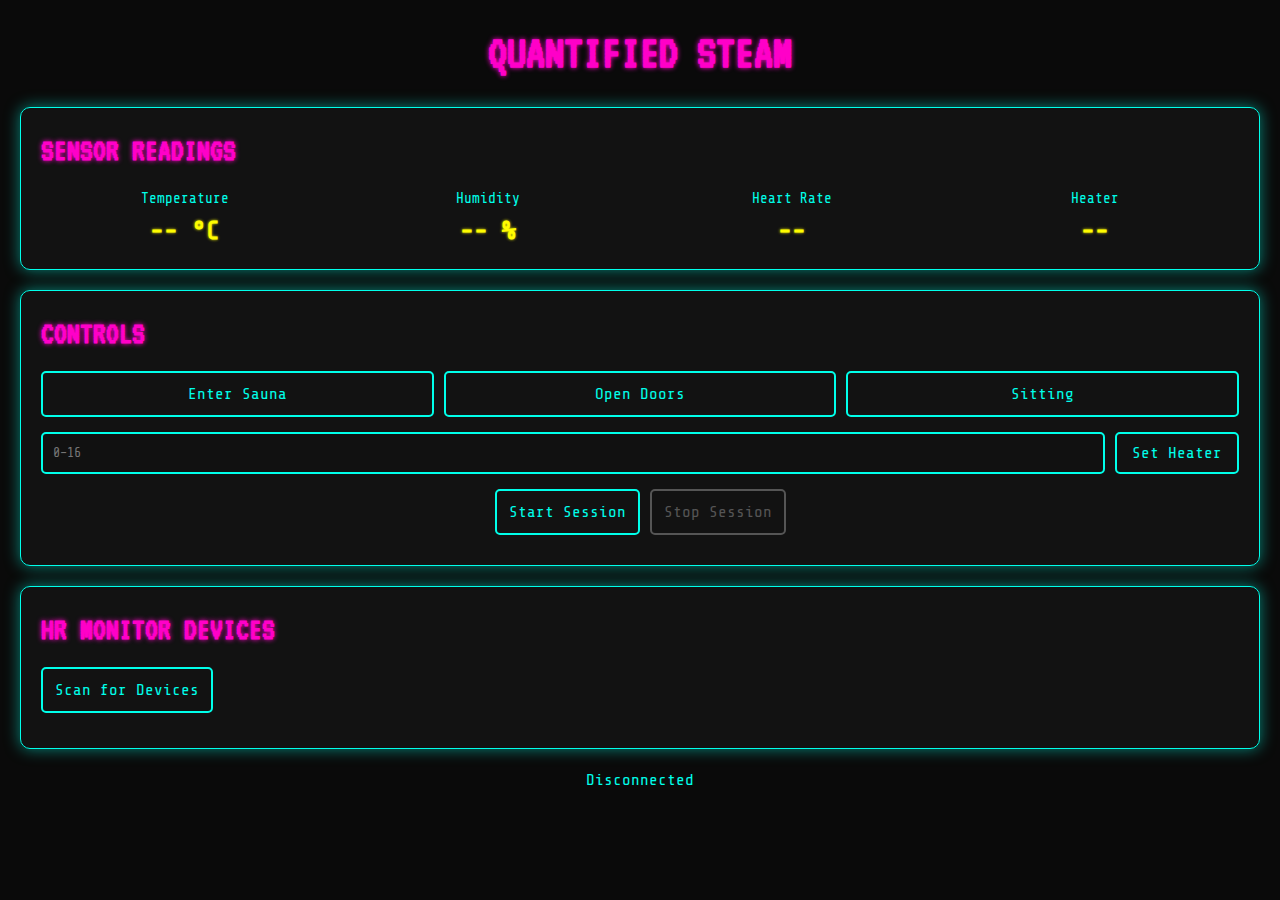
<file: public/index.html>
<!DOCTYPE html>
<html lang="en">
<head>
  <meta charset="UTF-8">
  <meta name="viewport" content="width=device-width, initial-scale=1">
  <title>Quantified Steam</title>
  <!-- Google Fonts for a retro, cyberpunk look -->
  <link href="https://fonts.googleapis.com/css2?family=VT323&family=Share+Tech+Mono&display=swap" rel="stylesheet">
  <link rel="stylesheet" href="style.css">
</head>
<body>
  <header>
    <h1>QUANTIFIED STEAM</h1>
  </header>
  <main>
    <!-- Sensor Readings Card -->
    <section id="sensor-card" class="card">
      <h2>SENSOR READINGS</h2>
      <div class="sensor-grid">
        <div class="sensor-item">
          <span class="sensor-label">Temperature</span>
          <span id="temperature" class="sensor-value">-- °C</span>
        </div>
        <div class="sensor-item">
          <span class="sensor-label">Humidity</span>
          <span id="humidity" class="sensor-value">-- %</span>
        </div>
        <div class="sensor-item">
          <span class="sensor-label">Heart Rate</span>
          <span id="heartRate" class="sensor-value">--</span>
        </div>
        <div class="sensor-item">
          <span class="sensor-label">Heater</span>
          <span id="heaterSetting" class="sensor-value">--</span>
        </div>
      </div>
    </section>

    <!-- Controls Card -->
    <section id="controls-card" class="card">
      <h2>CONTROLS</h2>
      <div class="controls-grid">
        <button id="toggleLocation" class="control-btn">Enter Sauna</button>
        <button id="toggleDoor" class="control-btn">Open Doors</button>
        <button id="togglePosition" class="control-btn">Sitting</button>
      </div>
      <div class="heater-control">
        <input type="number" id="heaterInput" min="0" max="16" placeholder="0–16" />
        <button id="setHeater" class="control-btn">Set Heater</button>
      </div>
      <div class="session-control">
        <button id="startSession" class="control-btn">Start Session</button>
        <button id="stopSession" class="control-btn" disabled>Stop Session</button>
      </div>
    </section>

    <!-- HR Monitor Devices Card -->
    <section id="devices-card" class="card">
      <h2>HR MONITOR DEVICES</h2>
      <button id="scanDevices" class="control-btn">Scan for Devices</button>
      <div id="deviceList" class="device-list"></div>
    </section>
  </main>
  <footer>
    <p id="wsStatus">Connecting…</p>
  </footer>
  <script src="app.js"></script>
</body>
</html>
</file>
<file: public/style.css>
/* Reset and Box Sizing */
* {
  box-sizing: border-box;
  margin: 0;
  padding: 0;
}

/* Global Settings */
body {
  background-color: #0a0a0a;
  color: #00ffea;
  font-family: 'Share Tech Mono', monospace;
  font-size: 16px;
  line-height: 1.4;
  padding: 20px;
}

/* Header */
header {
  text-align: center;
  margin-bottom: 20px;
}
header h1 {
  font-family: 'VT323', monospace;
  font-size: 3em;
  color: #ff00c8;
  /* Reduced blur from 10px to 5px */
  text-shadow: 0 0 5px #ff00c8;
}

/* Card Component */
.card {
  background: rgba(20, 20, 20, 0.8);
  border: 1px solid #00ffea;
  border-radius: 10px;
  padding: 20px;
  margin-bottom: 20px;
  box-shadow: 0 0 15px rgba(0, 255, 234, 0.5);
}
.card h2 {
  font-family: 'VT323', monospace;
  font-size: 2em;
  margin-bottom: 15px;
  color: #ff00c8;
  /* Reduced blur from 10px to 5px */
  text-shadow: 0 0 5px #ff00c8;
}

/* Sensor Grid */
.sensor-grid {
  display: grid;
  grid-template-columns: repeat(auto-fit, minmax(100px, 1fr));
  gap: 15px;
}
.sensor-item {
  text-align: center;
}
.sensor-label {
  display: block;
  font-size: 0.9em;
  color: #00ffea;
  margin-bottom: 5px;
}
.sensor-value {
  font-size: 1.6em;
  font-weight: bold;
  color: #fffc00;
  /* Reduced blur from 5px to 3px */
  text-shadow: 0 0 3px #fffc00;
}

/* Controls Grid */
.controls-grid {
  display: grid;
  grid-template-columns: repeat(3, 1fr);
  gap: 10px;
  margin-bottom: 15px;
}
.control-btn {
  background: transparent;
  border: 2px solid #00ffea;
  color: #00ffea;
  padding: 12px;
  border-radius: 5px;
  font-family: 'Share Tech Mono', monospace;
  font-size: 1em;
  cursor: pointer;
  transition: background 0.3s ease, color 0.3s ease;
}
.control-btn:hover {
  background: #00ffea;
  color: #0a0a0a;
}

/* Heater Control */
.heater-control {
  display: flex;
  gap: 10px;
  margin-bottom: 15px;
}
.heater-control input[type="number"] {
  flex: 1;
  padding: 10px;
  background: #111;
  border: 2px solid #00ffea;
  color: #00ffea;
  font-family: 'Share Tech Mono', monospace;
  border-radius: 5px;
}
.heater-control button {
  background: transparent;
  border: 2px solid #00ffea;
  color: #00ffea;
  padding: 10px 15px;
  border-radius: 5px;
  font-family: 'Share Tech Mono', monospace;
  cursor: pointer;
  transition: background 0.3s ease, color 0.3s ease;
}
.heater-control button:hover {
  background: #00ffea;
  color: #0a0a0a;
}

/* Session Control */
.session-control {
  display: flex;
  gap: 10px;
  justify-content: center;
  margin-bottom: 10px;
}
.session-control button {
  background: transparent;
  border: 2px solid #00ffea;
  color: #00ffea;
  padding: 12px;
  border-radius: 5px;
  font-family: 'Share Tech Mono', monospace;
  cursor: pointer;
  transition: background 0.3s ease, color 0.3s ease;
}
.session-control button:hover {
  background: #00ffea;
  color: #0a0a0a;
}
.session-control button:disabled {
  border-color: #555;
  color: #555;
  cursor: not-allowed;
}

/* Device List */
.device-list {
  margin-top: 15px;
}
.device-item {
  display: flex;
  justify-content: space-between;
  align-items: center;
  background: rgba(20, 20, 20, 0.8);
  padding: 10px;
  border: 1px solid #00ffea;
  border-radius: 5px;
  margin-bottom: 10px;
  box-shadow: 0 0 10px rgba(0, 255, 234, 0.3);
}
.device-item span {
  font-family: 'Share Tech Mono', monospace;
  color: #fffc00;
}
.device-item button {
  background: transparent;
  border: 2px solid #39ff14;
  color: #39ff14;
  padding: 8px 12px;
  border-radius: 5px;
  font-family: 'Share Tech Mono', monospace;
  cursor: pointer;
  transition: background 0.3s ease, color 0.3s ease;
}
.device-item button:hover {
  background: #39ff14;
  color: #0a0a0a;
}

/* Footer */
footer {
  text-align: center;
  margin-top: 20px;
  font-family: 'Share Tech Mono', monospace;
  color: #00ffea;
}
</file>
